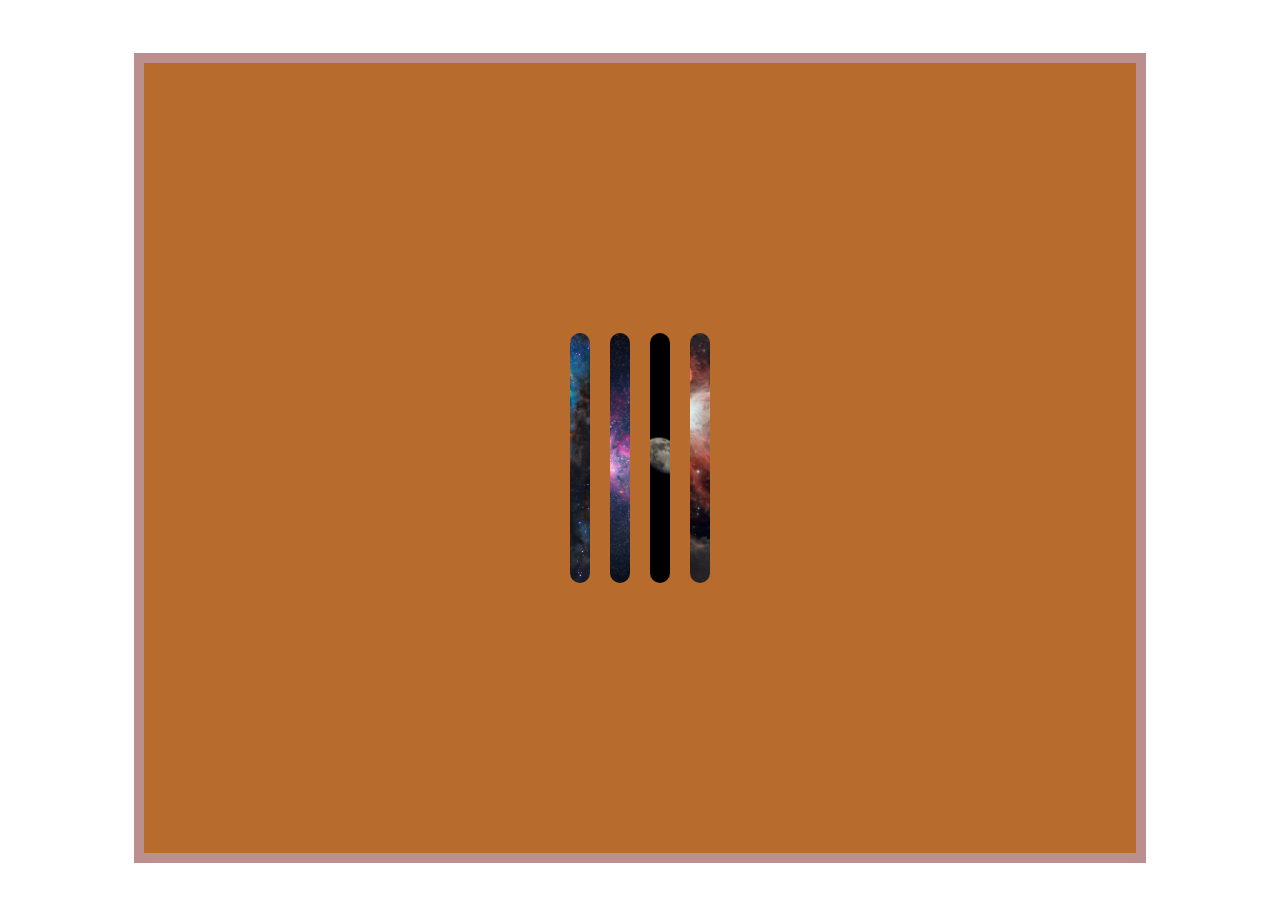
<file: 2day/index.html>
<!DOCTYPE html>
<html lang="en">

<head>
    <meta charset="UTF-8">
    <meta name="viewport" content="width=device-width, initial-scale=1.0">
    <title>Document</title>
    <link rel="stylesheet" href="style.css">
</head>

<body>

    <div class="contanier">
        <div class="resim" style="background-image: url(image/aldebaran-s-qtRF_RxCAo0-unsplash.jpg);"></div>
        <div class="resim" style="background-image: url(image/jacob-dyer-BZNBLPJSKfE-unsplash.jpg);"></div>
        <div class="resim" style="background-image: url(image/parrish-freeman-Da-5V29C4MQ-unsplash.jpg);"></div>
        <div class="resim" style="background-image: url(image/tasos-mansour-jHMQHLP05RQ-unsplash.jpg);"></div>
    </div>
    <script src="script.js"></script>
</body>

</html>
</file>
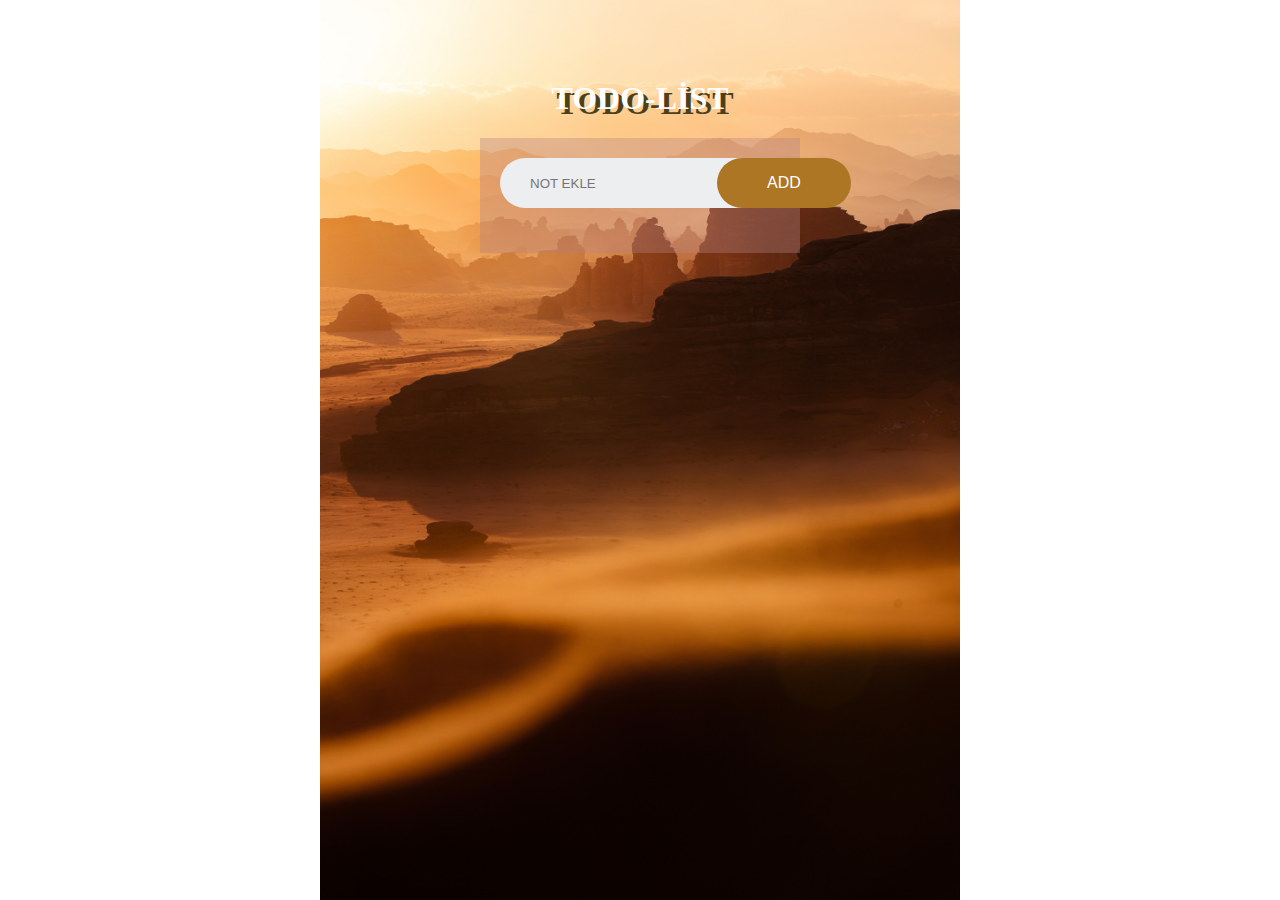
<file: 3day/index.html>
<!DOCTYPE html>
<html lang="en">

<head>
    <meta charset="UTF-8">
    <link rel="icon" href="image/sticky-note.png" type="image/icon">
    <meta name="viewport" content="width=device-width, initial-scale=1.0">
    <title>TODO-LİST</title>
    <link rel="stylesheet" href="style.css">
</head>

<body>
    <div class="contanier">
        <div class="box">
            <div class="row">
                <h1>TODO-LİST</h1>
            </div>
            <div class="row">
                <div class="app">
                    <div class="row1">
                        <input type="text" placeholder="NOT EKLE" id="kutu">
                        <button onclick="gorevekle()">ADD</button>
                    </div>
                    <ul id="list">
                        <!-- <li>elaman</li>
                        <li>elaman</li> -->
                    </ul>

                </div>
            </div>
        </div>
    </div>

    <script src="script.js"></script>
</body>

</html>
<!-- 888888888888888888888888888888888888888888888888888888888888 -->
</file>
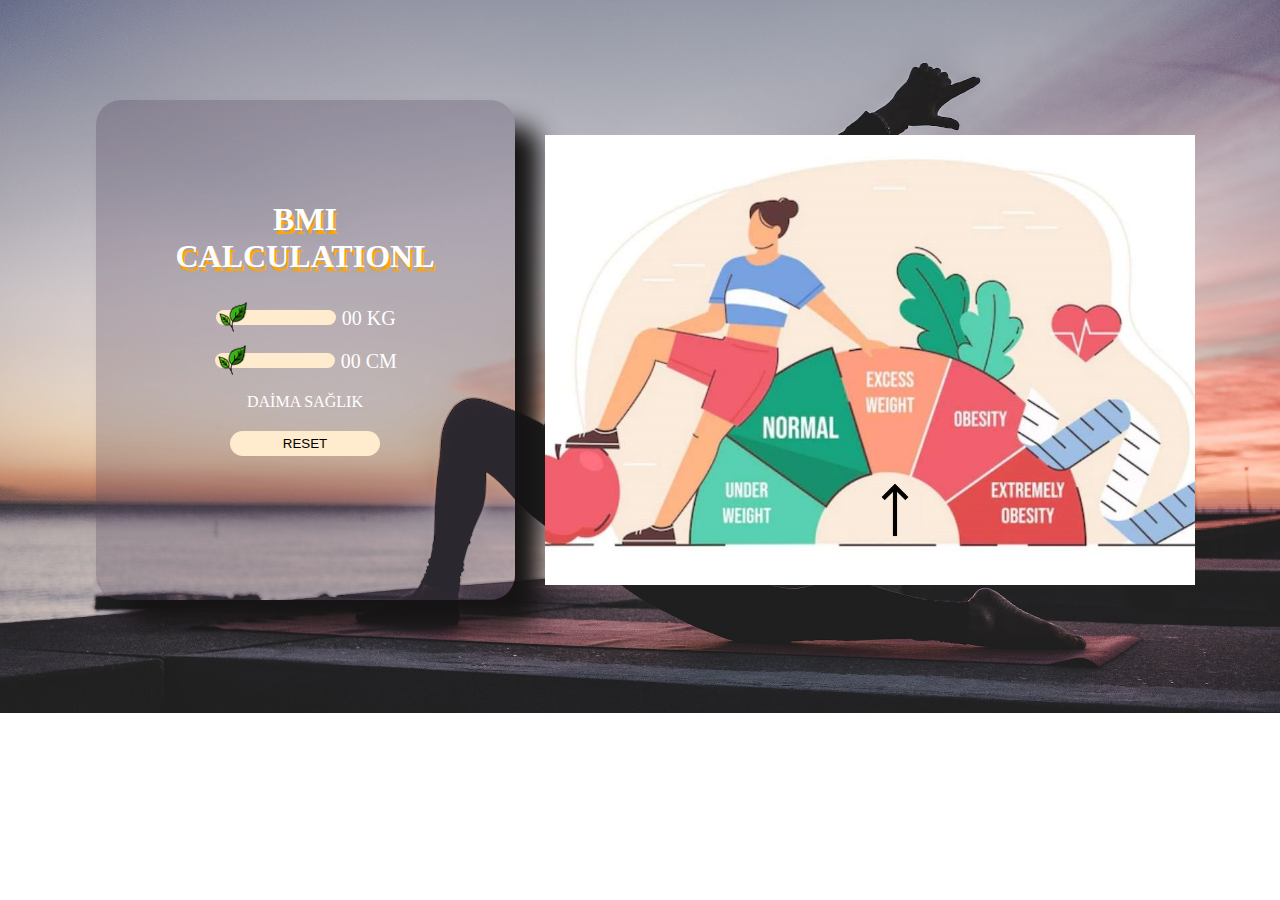
<file: BMI/index.html>
<!DOCTYPE html>
<html lang="en">

<head>
    <link rel="icon" href="image/icon.ico" type="image">
    <meta charset="UTF-8">
    <meta name="viewport" content="width=device-width, initial-scale=1.0">
    <title>BMI CALCULATE</title>
    <link rel="stylesheet" href="style.css">
</head>

<body>

    <div class="contanier">
        <div class="box">
            <h1>BMI CALCULATIONL</h1>
            <!-- <div class="row">
                <input type="number" name="" id="age" placeholder="AGE..">
                <input type="text" id="gender" placeholder="GENDER">
            </div> -->
            <div class="row">
                <input type="range" class="slider" id="kg" value="0" min="5" max="350" oninput="calc();">
                <span id="kgvalue">00 KG</span>
            </div>
            <div class="row">
                <input type="range" class="slider" id="cm" value="0" min="1" max="250" oninput="calc();">
                <span id="cmvalue">00 CM</span>
            </div>
            <div class="row">
                <div class="sonuc"></div>
                <div class="deger">DAİMA SAĞLIK</div>
            </div>
            <div class="row">
                <button onclick="reset();">RESET</button>
            </div>
        </div>
        <div class="row">
            <div class="kutu">
                <div class="ibre"></div>
            </div>
        </div>

    </div>





    <script src="script.js"></script>
</body>

</html>
</file>
<file: 2day/style.css>
* {
    box-sizing: border-box;
}

body {
    height: 100vh;
    display: flex;
    justify-content: center;
    align-items: center;
}

.contanier {
    height: 90vh;
    background-color: rgba(170, 80, 6, 0.842);
    display: flex;
    width: 80%;
    gap: 20px;
    justify-content: center;
    align-items: center;
    border: 10px solid rosybrown;
}

.resim {
    width: 20px;
    height: 250px;
    background-position: center;
    background-repeat: no-repeat;
    background-size: cover;
    border-radius: 10px;
}

.resimler {
    width: 550px;
    height: 400px;
    border-radius: 20px;
    border: 5px solid saddlebrown;
    transition: 4s;
}
</file>
<file: 3day/style.css>
* {
    box-sizing: border-box;
}

html,
body {
    margin: 0;
    padding: 0;
}

body {
    height: 100vh;
    display: flex;
    justify-content: center;
    align-items: center;
}

.contanier {
    width: 50%;
    background-image: url(image/neom-RySPDa0FdcQ-unsplash.jpg);
    min-height: 100vh;
    background-position: center;
    background-repeat: no-repeat;
    background-size: cover;
}

.box {
    text-align: center;
}

h1 {
    color: white;
    text-shadow: 5px 5px rgb(77, 63, 27);
    margin-top: 80px;
}

.app {
    width: 50%;
    margin-top: 50px;
    background-color: rgba(182, 129, 129, 0.37);
    margin: auto;
    padding: 20px;
}

.row1 {
    display: flex;
    align-items: center;
    justify-content: space-between;
    background-color: #edeef0;
    border-radius: 25px;
    margin-bottom: 25px;
    padding-left: 20px;
}

input {
    flex: 1;
    border: none;
    outline: none;
    padding: 10px;
    background: transparent;
    font-weight: 14px;
}

button {
    border: none;
    outline: none;
    font-size: 16px;
    background-color: rgb(173, 118, 36);
    cursor: pointer;
    padding: 16px 50px;
    border-radius: 40px;
    color: #fff;
}

button:hover {
    color: black;
    /* font-size: 15px; */
    background-color: rgb(235, 167, 42);
}

ul li {
    color: #fff;
    list-style: none;
    font-size: 17px;
    padding: 12px 8px 12px 0px;
    margin-right: 250px;
    cursor: pointer;
    user-select: none;
    position: relative;
}

ul li::before {
    content: "";
    position: absolute;
    height: 23px;
    width: 20px;
    border-radius: 50%;
    background-image: url(image/radio-button.png);
    background-size: cover;
    background-position: center;
    top: 13px;
    left: -30px;
}

ul li.checked {
    color: #ccc;
    text-decoration: line-through;
}

ul li.checked::before {
    background-image: url(image/radio-buttonll.png);
}

ul li span {
    position: absolute;
    left: 250px;
    top: 2px;
    width: 40px;
    height: 40px;
    font-size: 22px;
    color: #fff;
    line-height: 40px;
    text-align: center;
    border-radius: 50%;
}

ul li span:hover {
    background: #9c6e0a;
}


/* 888888888888888888888888888888888888888888888888 */
</file>
<file: BMI/style.css>
* {
    box-sizing: border-box;
}

html,
body {
    margin: 0;
    padding: 0;
}

body {
    background-image: url(image/bg.jpg);
    background-position: center;
    background-repeat: no-repeat;
    background-size: cover;
}

.contanier {
    display: flex;
    justify-content: center;
    align-items: center;
    margin: auto;
    margin-top: 100px;
    /* background-color: rgba(72, 64, 48, 0.493); */
    width: 80%;
}

.box {
    padding: 80px;
    background-color: rgba(78, 65, 91, 0.266);
    margin: 20px;
    margin-top: 0;
    width: 70%;
    height: 500px;
    border-radius: 25px;
    box-shadow: 25px 25px 25px rgba(22, 20, 20, 1);
}

.row {
    /* background-color: red; */
    text-align: center;
    padding: 10px;
}

input {
    width: 70px;
    padding: 2px;
    justify-self: center;
}

.slider {
    appearance: none;
    width: 50%;
    height: 15px;
    border-radius: 20px;
    background-color: blanchedalmond;
}

.slider::-webkit-slider-thumb {
    appearance: none;
    background-repeat: no-repeat;
    background-image: url(image/leaf.ico);
    height: 30px;
    width: 30px;
    background-position: center;
    background-size: cover;
}

h1 {
    text-align: center;
    color: white;
    text-shadow: 2px 4px orange;
}

.sonuc,
.deger {
    color: white;
}

#kgvalue,
#cmvalue {
    color: white;
    font-size: 20px;
}

button {
    width: 150px;
    padding: 5px;
    border-radius: 20px;
    border-style: none;
    background-color: blanchedalmond;
    &:hover {
        background-color: rosybrown;
        color: white;
    }
}

.kutu {
    background-color: rosybrown;
    width: 650px;
    height: 450px;
    margin: auto;
    background-image: url(shdgxsxsefgxfcxdddcccscsd-1673530998.png);
    background-position: center;
    background-size: cover;
}

.ibre {
    background-image: url(arrow_up_indicator_chevron_anchor_icon_146018.ico);
    /* background-color: rgba(87, 86, 86, 0.23); */
    background-size: cover;
    background-position: center;
    /* border: 5px solid black; */
    background-repeat: no-repeat;
    width: 40px;
    height: 70px;
    position: absolute;
    margin-top: 340px;
    margin-left: 330px;
    transition: 3s;
    /* rotate: calc(80deg); */
}

.ibre1 {
    background-image: url(arrow_up_indicator_chevron_anchor_icon_146018.ico);
    /* background-color: rgba(0, 0, 0, 0.401); */
    background-size: cover;
    background-position: center;
    /* border: 5px solid black; */
    background-repeat: no-repeat;
    width: 40px;
    height: 70px;
    position: absolute;
    margin-top: 350px;
    margin-left: 290px;
    transition: 3s;
    rotate: calc(-98deg);
}

.ibre2 {
    background-image: url(arrow_up_indicator_chevron_anchor_icon_146018.ico);
    /* background-color: rgba(0, 0, 0, 0.401); */
    background-size: cover;
    background-position: center;
    /* border: 5px solid black; */
    background-repeat: no-repeat;
    width: 40px;
    height: 70px;
    position: absolute;
    margin-top: 350px;
    margin-left: 310px;
    transition: 3s;
    rotate: calc(-40deg);
}

.ibre3 {
    background-image: url(arrow_up_indicator_chevron_anchor_icon_146018.ico);
    /* background-color: rgba(0, 0, 0, 0.401); */
    background-size: cover;
    background-position: center;
    /* border: 5px solid black; */
    background-repeat: no-repeat;
    width: 40px;
    height: 70px;
    position: absolute;
    margin-top: 350px;
    margin-left: 330px;
    transition: 3s;
    rotate: calc(-5deg);
}

.ibre4 {
    background-image: url(arrow_up_indicator_chevron_anchor_icon_146018.ico);
    /* background-color: rgba(0, 0, 0, 0.401); */
    background-size: cover;
    background-position: center;
    /* border: 5px solid black; */
    background-repeat: no-repeat;
    width: 40px;
    height: 70px;
    position: absolute;
    margin-top: 360px;
    margin-left: 330px;
    transition: 3s;
    rotate: calc(55deg);
}

.ibre5 {
    background-image: url(arrow_up_indicator_chevron_anchor_icon_146018.ico);
    /* background-color: rgba(0, 0, 0, 0.401); */
    background-size: cover;
    background-position: center;
    /* border: 5px solid black; */
    background-repeat: no-repeat;
    width: 40px;
    height: 70px;
    position: absolute;
    margin-top: 360px;
    margin-left: 330px;
    transition: 3s;
    rotate: calc(85deg);
}
</file>
